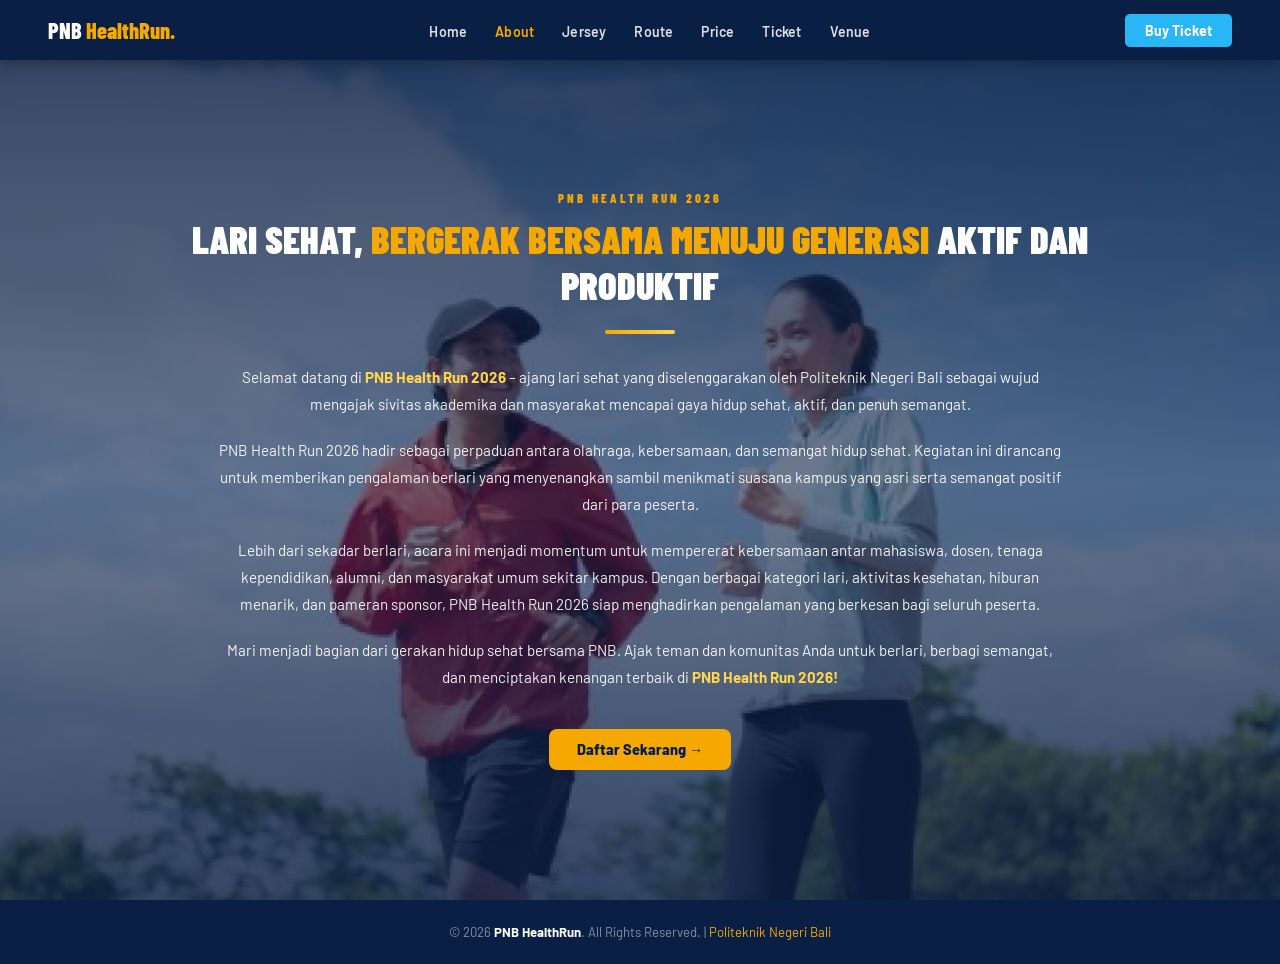
<file: about.html>
<!DOCTYPE html>
<html lang="id">
<head>
  <meta charset="UTF-8"/>
  <meta name="viewport" content="width=device-width, initial-scale=1.0"/>
  <title>PNB HealthRun 2026 – About</title>
  <link href="https://fonts.googleapis.com/css2?family=Barlow+Condensed:ital,wght@0,700;0,800;0,900;1,800;1,900&family=Barlow:wght@400;500;600;700;800&display=swap" rel="stylesheet"/>
  <link rel="stylesheet" href="style.css"/>
  <style>
    body { margin: 0; padding: 0; }

    #about {
      padding-top: 60px !important;
      padding-bottom: 0 !important;
      height: 100vh;
      position: relative;
      display: flex;
      flex-direction: column;
      overflow: hidden;
      margin: 0;
    }

    /* Background foto pelari */
    .about-bg {
      position: relative;
      width: 100%;
      flex: 1;
      display: flex;
      justify-content: center;
      align-items: center;
    }
    .about-bg::before {
      content: '';
      position: absolute;
      inset: 0;
      background: url('about-bg.png') center center / cover no-repeat;
      z-index: 0;
    }
    .about-bg::after {
      content: '';
      position: absolute;
      inset: 0;
      background: linear-gradient(
        180deg,
        rgba(10, 31, 68, .82) 0%,
        rgba(10, 31, 68, .58) 50%,
        rgba(10, 31, 68, .82) 100%
      );
      z-index: 1;
    }

    /* Konten */
    .about-content {
      position: relative;
      z-index: 2;
      max-width: 1100px;
      width: 100%;
      margin: auto;
      padding: 40px;
      display: flex;
      flex-direction: column;
      align-items: center;
      justify-content: center;
      text-align: center;
    }

    /* Label */
    .sec-eyebrow {
      display: block;
      color: var(--gold);
      font-size: .8rem;
      font-weight: 800;
      letter-spacing: 3px;
      text-transform: uppercase;
      margin-bottom: 10px;
    }

    /* Judul */
    .sec-title {
      max-width: 1000px;
      margin: 0;
      color: #fff;
      font-size: clamp(2rem, 3vw, 3rem);
      line-height: 1.2;
      font-weight: 900;
      text-transform: uppercase;
    }
    .sec-title span { color: var(--gold); }

    /* Garis */
    .sec-divider {
      width: 70px;
      height: 4px;
      margin: 22px auto 30px;
      border-radius: 20px;
      background: linear-gradient(90deg, var(--gold), var(--gold2));
    }

    /* Isi paragraf */
    .about-body {
      max-width: 850px;
      margin: auto;
      text-align: center;
    }
    .about-body p {
      color: rgba(255,255,255,.92);
      font-size: .95rem;
      line-height: 1.8;
      margin-bottom: 18px;
    }
    .about-body strong { color: var(--gold2); }

    /* Tombol CTA */
    .about-cta {
      display: inline-flex;
      align-items: center;
      justify-content: center;
      gap: 10px;
      margin-top: 20px;
      background: var(--gold);
      color: var(--navy);
      text-decoration: none;
      padding: 12px 28px;
      border-radius: 8px;
      font-family: 'Barlow', sans-serif;
      font-weight: 800;
      font-size: .9rem;
      transition: background .2s, transform .15s;
    }
    .about-cta:hover {
      background: var(--gold2);
      transform: translateY(-3px);
    }

    /* Responsive */
    @media(max-height: 760px) {
      .about-body p { font-size: .86rem; line-height: 1.6; margin-bottom: 12px; }
      .sec-title { font-size: clamp(1.6rem, 2.6vw, 2.3rem); }
      .about-content { padding: 24px 40px; }
    }

    @media(max-width: 768px) {
      .about-content { padding: 30px 20px; }
      .sec-title { font-size: 2rem; }
      .about-body p { font-size: .9rem; line-height: 1.7; }
      .about-bg::after { background: rgba(10,31,68,.82); }
    }
  </style>
</head>
<body>

<!-- NAVBAR -->
<nav>
  <a href="index.html" class="logo">PNB <span>HealthRun.</span></a>
  <ul class="nav-links">
    <li><a href="index.html">Home</a></li>
    <li><a href="about.html" class="active">About</a></li>
    <li><a href="jersey.html">Jersey</a></li>
    <li><a href="route.html">Route</a></li>
    <li><a href="price.html">Price</a></li>
    <li><a href="ticket.html">Ticket</a></li>
    <li><a href="venue.html">Venue</a></li>
  </ul>
  <a href="ticket.html" class="btn-nav">Buy Ticket</a>
  <button class="ham" onclick="document.getElementById('mob').classList.toggle('open')" aria-label="Menu">
    <span></span><span></span><span></span>
  </button>
</nav>
<div class="mob" id="mob">
  <ul>
    <li><a href="index.html"  onclick="closeMob()">Home</a></li>
    <li><a href="about.html"  onclick="closeMob()">About</a></li>
    <li><a href="jersey.html" onclick="closeMob()">Jersey</a></li>
    <li><a href="route.html"  onclick="closeMob()">Route</a></li>
    <li><a href="price.html"  onclick="closeMob()">Price</a></li>
    <li><a href="ticket.html" onclick="closeMob()">Ticket</a></li>
    <li><a href="venue.html"  onclick="closeMob()">Venue</a></li>
  </ul>
  <a href="ticket.html" class="btn-nav" onclick="closeMob()">Buy Ticket</a>
</div>

<!-- ABOUT -->
<section id="about">
  <div class="about-bg">
    <div class="about-content reveal">

      <span class="sec-eyebrow">PNB HEALTH RUN 2026</span>

      <h2 class="sec-title">
        Lari Sehat,
        <span>Bergerak Bersama Menuju Generasi</span>
        Aktif dan Produktif
      </h2>

      <div class="sec-divider"></div>

      <div class="about-body">
        <p>
          Selamat datang di <strong>PNB Health Run 2026</strong> – ajang lari sehat yang
          diselenggarakan oleh Politeknik Negeri Bali sebagai wujud mengajak
          sivitas akademika dan masyarakat mencapai gaya hidup sehat,
          aktif, dan penuh semangat.
        </p>
        <p>
          PNB Health Run 2026 hadir sebagai perpaduan antara olahraga,
          kebersamaan, dan semangat hidup sehat. Kegiatan ini dirancang
          untuk memberikan pengalaman berlari yang menyenangkan sambil
          menikmati suasana kampus yang asri serta semangat positif
          dari para peserta.
        </p>
        <p>
          Lebih dari sekadar berlari, acara ini menjadi momentum untuk
          mempererat kebersamaan antar mahasiswa, dosen, tenaga
          kependidikan, alumni, dan masyarakat umum sekitar kampus.
          Dengan berbagai kategori lari, aktivitas kesehatan, hiburan
          menarik, dan pameran sponsor, PNB Health Run 2026 siap
          menghadirkan pengalaman yang berkesan bagi seluruh peserta.
        </p>
        <p>
          Mari menjadi bagian dari gerakan hidup sehat bersama PNB.
          Ajak teman dan komunitas Anda untuk berlari, berbagi semangat,
          dan menciptakan kenangan terbaik di
          <strong>PNB Health Run 2026!</strong>
        </p>
      </div>

      <a href="ticket.html" class="about-cta">
        Daftar Sekarang &rarr;
      </a>

    </div>
  </div>
</section>

<!-- FOOTER -->
<footer>
  <p>© 2026 <strong>PNB HealthRun</strong>. All Rights Reserved. |
    <a href="https://www.pnb.ac.id" target="_blank">Politeknik Negeri Bali</a>
  </p>
</footer>

<script>
  function closeMob(){ document.getElementById('mob').classList.remove('open'); }
  window.addEventListener('scroll', () => document.getElementById('mob').classList.remove('open'));
  const obs = new IntersectionObserver(entries => {
    entries.forEach(e => { if(e.isIntersecting){ e.target.classList.add('visible'); obs.unobserve(e.target); } });
  }, { threshold: 0.08 });
  document.querySelectorAll('.reveal').forEach(r => obs.observe(r));
</script>
</body>
</html>
</file>
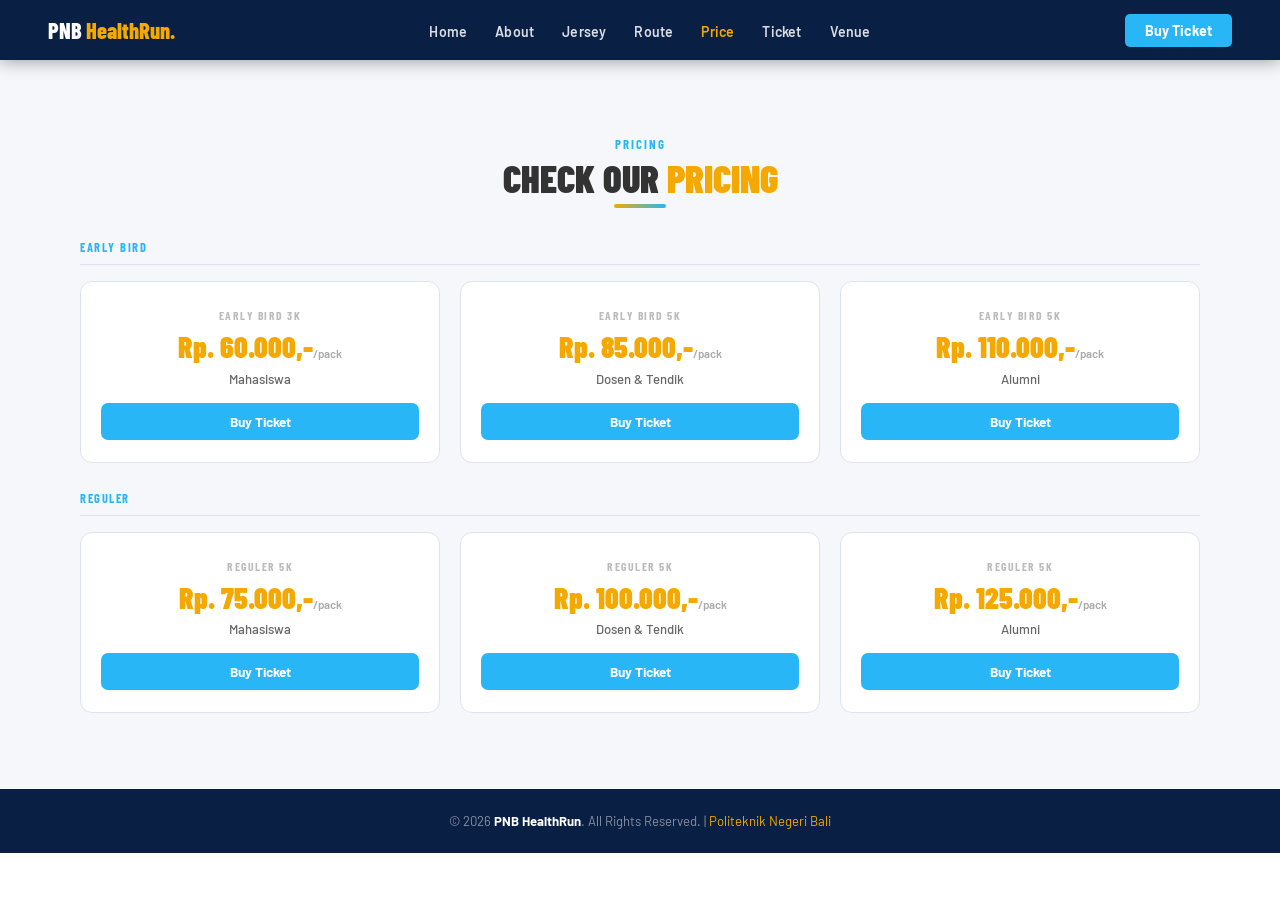
<file: price.html>
<!DOCTYPE html>
<html lang="id">
<head>
  <meta charset="UTF-8"/>
  <meta name="viewport" content="width=device-width, initial-scale=1.0"/>
  <title>PNB HealthRun 2026 – Price</title>
  <link href="https://fonts.googleapis.com/css2?family=Barlow+Condensed:ital,wght@0,700;0,800;0,900;1,800;1,900&family=Barlow:wght@400;600;700;800&display=swap" rel="stylesheet"/>
  <link rel="stylesheet" href="style.css"/>
  <style>
    #price { background: var(--gray); padding-top: 136px; }

    .price-section-label {
      font-family: 'Barlow Condensed', sans-serif;
      font-size: .78rem; font-weight: 700;
      letter-spacing: 1.5px; text-transform: uppercase; color: var(--sky);
      border-bottom: 1px solid #dde3ee; padding-bottom: 10px;
      margin-bottom: 16px; display: block;
    }
    .price-section-label + .price-grid { margin-bottom: 0; }
    .price-section-label:not(:first-of-type) { margin-top: 28px; }

    .price-grid {
      display: grid; grid-template-columns: repeat(3,1fr);
      gap: 20px; margin-bottom: 4px;
    }
    .price-card {
      border-radius: 12px; border: 1.5px solid #dde3ee;
      padding: 26px 20px 22px; text-align: center; background: #fff;
      transition: transform .22s, box-shadow .22s, border-color .22s;
    }
    .price-card:hover {
      transform: translateY(-4px);
      box-shadow: 0 10px 28px rgba(0,0,0,.1);
      border-color: var(--sky);
    }
    .price-card-type {
      font-family: 'Barlow Condensed', sans-serif;
      font-size: .73rem; font-weight: 700;
      letter-spacing: 1.5px; text-transform: uppercase; color: #bbb; margin-bottom: 8px;
    }
    .price-card-num {
      font-family: 'Barlow Condensed', sans-serif;
      font-size: 1.85rem; font-weight: 900; color: var(--gold); line-height: 1.1;
    }
    .price-card-num small {
      font-family: 'Barlow', sans-serif; font-size: .72rem; font-weight: 600; color: #aaa;
    }
    .price-card-target { font-size: .82rem; color: #666; margin: 8px 0 16px; font-weight: 500; }
    .btn-price {
      display: block; background: var(--sky); color: #fff; text-decoration: none;
      padding: 10px; border-radius: 7px;
      font-family: 'Barlow', sans-serif; font-weight: 700; font-size: .85rem;
      text-align: center; transition: background .2s;
    }
    .btn-price:hover { background: #0288d1; }

    @media(max-width:1024px){ .price-grid{ grid-template-columns: 1fr 1fr; } }
    @media(max-width:640px){  .price-grid{ grid-template-columns: 1fr; } }
  </style>
</head>
<body>

<!-- NAVBAR -->
<nav>
  <a href="index.html" class="logo">PNB <span>HealthRun.</span></a>
  <ul class="nav-links">
    <li><a href="index.html">Home</a></li>
    <li><a href="about.html">About</a></li>
    <li><a href="jersey.html">Jersey</a></li>
    <li><a href="route.html">Route</a></li>
    <li><a href="price.html" class="active">Price</a></li>
    <li><a href="ticket.html">Ticket</a></li>
    <li><a href="venue.html">Venue</a></li>
  </ul>
  <a href="ticket.html" class="btn-nav">Buy Ticket</a>
  <button class="ham" onclick="document.getElementById('mob').classList.toggle('open')" aria-label="Menu">
    <span></span><span></span><span></span>
  </button>
</nav>
<div class="mob" id="mob">
  <ul>
    <li><a href="index.html"  onclick="closeMob()">Home</a></li>
    <li><a href="about.html"  onclick="closeMob()">About</a></li>
    <li><a href="jersey.html" onclick="closeMob()">Jersey</a></li>
    <li><a href="route.html"  onclick="closeMob()">Route</a></li>
    <li><a href="price.html"  onclick="closeMob()">Price</a></li>
    <li><a href="ticket.html" onclick="closeMob()">Ticket</a></li>
    <li><a href="venue.html"  onclick="closeMob()">Venue</a></li>
  </ul>
  <a href="ticket.html" class="btn-nav" onclick="closeMob()">Buy Ticket</a>
</div>

<!-- PRICE -->
<section id="price">
  <div class="container reveal">
    <div class="text-center">
      <span class="sec-eyebrow">Pricing</span>
      <h2 class="sec-title">Check Our <span>Pricing</span></h2>
      <div class="sec-divider"></div>
    </div>

    <span class="price-section-label">Early Bird</span>
    <div class="price-grid">
      <div class="price-card">
        <div class="price-card-type">Early Bird 3K</div>
        <div class="price-card-num">Rp. 60.000,-<small>/pack</small></div>
        <div class="price-card-target">Mahasiswa</div>
        <a href="ticket.html" class="btn-price">Buy Ticket</a>
      </div>
      <div class="price-card">
        <div class="price-card-type">Early Bird 5K</div>
        <div class="price-card-num">Rp. 85.000,-<small>/pack</small></div>
        <div class="price-card-target">Dosen &amp; Tendik</div>
        <a href="ticket.html" class="btn-price">Buy Ticket</a>
      </div>
      <div class="price-card">
        <div class="price-card-type">Early Bird 5K</div>
        <div class="price-card-num">Rp. 110.000,-<small>/pack</small></div>
        <div class="price-card-target">Alumni</div>
        <a href="ticket.html" class="btn-price">Buy Ticket</a>
      </div>
    </div>

    <span class="price-section-label">Reguler</span>
    <div class="price-grid">
      <div class="price-card">
        <div class="price-card-type">Reguler 5K</div>
        <div class="price-card-num">Rp. 75.000,-<small>/pack</small></div>
        <div class="price-card-target">Mahasiswa</div>
        <a href="ticket.html" class="btn-price">Buy Ticket</a>
      </div>
      <div class="price-card">
        <div class="price-card-type">Reguler 5K</div>
        <div class="price-card-num">Rp. 100.000,-<small>/pack</small></div>
        <div class="price-card-target">Dosen &amp; Tendik</div>
        <a href="ticket.html" class="btn-price">Buy Ticket</a>
      </div>
      <div class="price-card">
        <div class="price-card-type">Reguler 5K</div>
        <div class="price-card-num">Rp. 125.000,-<small>/pack</small></div>
        <div class="price-card-target">Alumni</div>
        <a href="ticket.html" class="btn-price">Buy Ticket</a>
      </div>
    </div>
  </div>
</section>

<!-- FOOTER -->
<footer>
  <p>© 2026 <strong>PNB HealthRun</strong>. All Rights Reserved. |
    <a href="https://www.pnb.ac.id" target="_blank">Politeknik Negeri Bali</a>
  </p>
</footer>

<script>
  function closeMob(){ document.getElementById('mob').classList.remove('open'); }
  window.addEventListener('scroll', () => document.getElementById('mob').classList.remove('open'));
  const obs = new IntersectionObserver(entries => {
    entries.forEach(e => { if(e.isIntersecting){ e.target.classList.add('visible'); obs.unobserve(e.target); } });
  }, { threshold: 0.12 });
  document.querySelectorAll('.reveal').forEach(r => obs.observe(r));
</script>
</body>
</html>
</file>
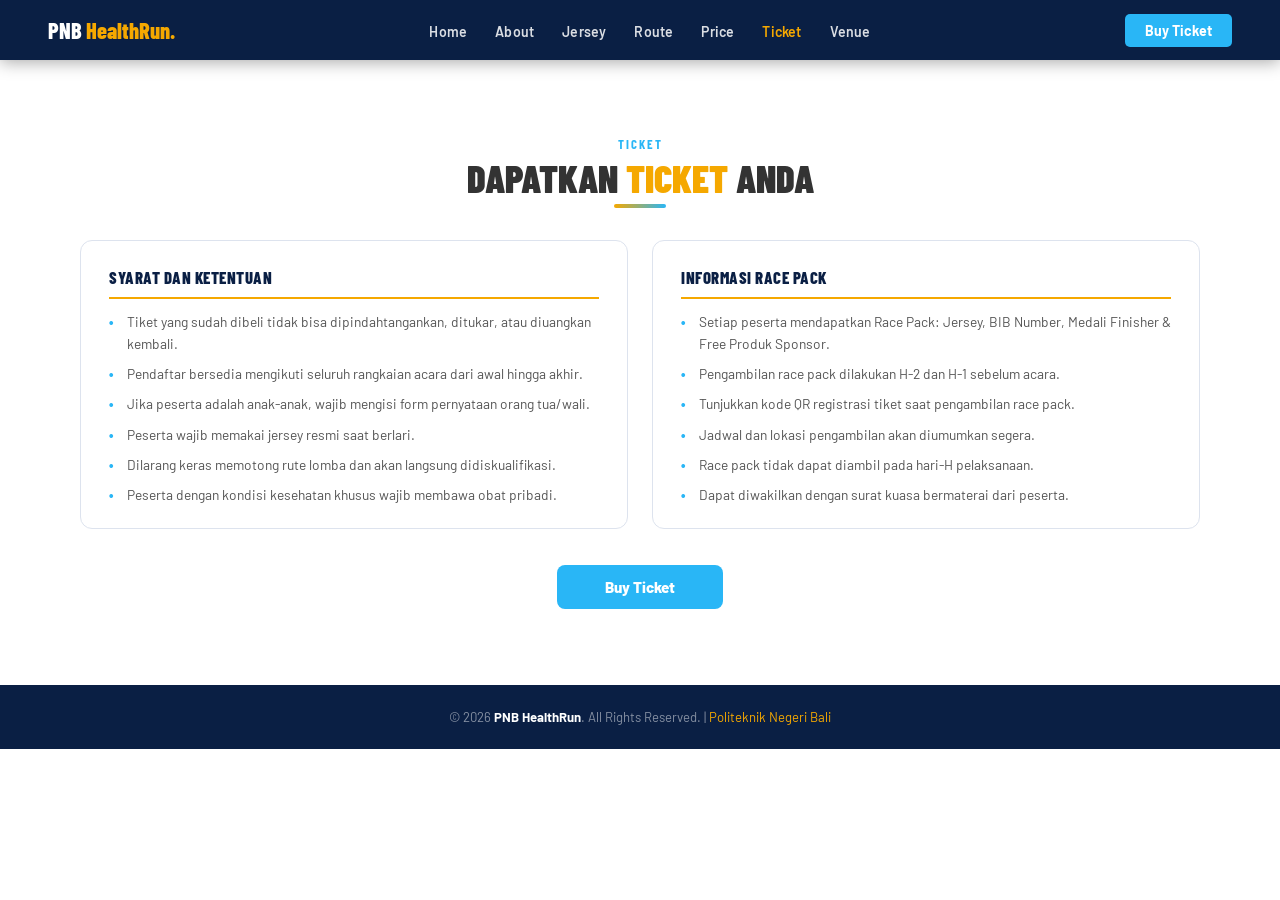
<file: ticket.html>
<!DOCTYPE html>
<html lang="id">
<head>
  <meta charset="UTF-8"/>
  <meta name="viewport" content="width=device-width, initial-scale=1.0"/>
  <title>PNB HealthRun 2026 – Ticket</title>
  <link href="https://fonts.googleapis.com/css2?family=Barlow+Condensed:ital,wght@0,700;0,800;0,900;1,800;1,900&family=Barlow:wght@400;600;700;800&display=swap" rel="stylesheet"/>
  <link rel="stylesheet" href="style.css"/>
  <style>
    #ticket { background: #fff; padding-top: 136px; }

    .ticket-wrap {
      display: grid; grid-template-columns: 1fr 1fr;
      gap: 24px; margin-top: 8px;
    }
    .ticket-box {
      background: #fff; border: 1.5px solid #dde3ee;
      border-radius: 12px; padding: 26px 28px 22px;
    }
    .ticket-box h3 {
      font-family: 'Barlow Condensed', sans-serif;
      font-size: 1.05rem; font-weight: 800; color: var(--navy);
      text-transform: uppercase; letter-spacing: .5px;
      margin-bottom: 12px; padding-bottom: 10px;
      border-bottom: 2px solid var(--gold);
    }
    .ticket-box ul { list-style: none; display: flex; flex-direction: column; gap: 9px; }
    .ticket-box ul li {
      font-size: .86rem; color: #555; line-height: 1.55;
      padding-left: 18px; position: relative;
    }
    .ticket-box ul li::before {
      content: '•'; position: absolute; left: 0;
      color: var(--sky); font-weight: 900;
    }

    .ticket-cta { text-align: center; margin-top: 36px; }
    .btn-buy {
      display: inline-block; background: var(--sky); color: #fff;
      text-decoration: none; padding: 13px 48px; border-radius: 8px;
      font-family: 'Barlow', sans-serif; font-weight: 800; font-size: .95rem;
      transition: background .2s, transform .15s;
    }
    .btn-buy:hover { background: #0288d1; transform: translateY(-2px); }

    @media(max-width:640px){ .ticket-wrap{ grid-template-columns: 1fr; } }
  </style>
</head>
<body>

<!-- NAVBAR -->
<nav>
  <a href="index.html" class="logo">PNB <span>HealthRun.</span></a>
  <ul class="nav-links">
    <li><a href="index.html">Home</a></li>
    <li><a href="about.html">About</a></li>
    <li><a href="jersey.html">Jersey</a></li>
    <li><a href="route.html">Route</a></li>
    <li><a href="price.html">Price</a></li>
    <li><a href="ticket.html" class="active">Ticket</a></li>
    <li><a href="venue.html">Venue</a></li>
  </ul>
  <a href="ticket.html" class="btn-nav">Buy Ticket</a>
  <button class="ham" onclick="document.getElementById('mob').classList.toggle('open')" aria-label="Menu">
    <span></span><span></span><span></span>
  </button>
</nav>
<div class="mob" id="mob">
  <ul>
    <li><a href="index.html"  onclick="closeMob()">Home</a></li>
    <li><a href="about.html"  onclick="closeMob()">About</a></li>
    <li><a href="jersey.html" onclick="closeMob()">Jersey</a></li>
    <li><a href="route.html"  onclick="closeMob()">Route</a></li>
    <li><a href="price.html"  onclick="closeMob()">Price</a></li>
    <li><a href="ticket.html" onclick="closeMob()">Ticket</a></li>
    <li><a href="venue.html"  onclick="closeMob()">Venue</a></li>
  </ul>
  <a href="ticket.html" class="btn-nav" onclick="closeMob()">Buy Ticket</a>
</div>

<!-- TICKET -->
<section id="ticket">
  <div class="container reveal">
    <div class="text-center">
      <span class="sec-eyebrow">Ticket</span>
      <h2 class="sec-title">Dapatkan <span>Ticket</span> anda</h2>
      <div class="sec-divider"></div>
    </div>
    <div class="ticket-wrap">
      <div class="ticket-box">
        <h3>Syarat dan Ketentuan</h3>
        <ul>
          <li>Tiket yang sudah dibeli tidak bisa dipindahtangankan, ditukar, atau diuangkan kembali.</li>
          <li>Pendaftar bersedia mengikuti seluruh rangkaian acara dari awal hingga akhir.</li>
          <li>Jika peserta adalah anak-anak, wajib mengisi form pernyataan orang tua/wali.</li>
          <li>Peserta wajib memakai jersey resmi saat berlari.</li>
          <li>Dilarang keras memotong rute lomba dan akan langsung didiskualifikasi.</li>
          <li>Peserta dengan kondisi kesehatan khusus wajib membawa obat pribadi.</li>
        </ul>
      </div>
      <div class="ticket-box">
        <h3>Informasi Race Pack</h3>
        <ul>
          <li>Setiap peserta mendapatkan Race Pack: Jersey, BIB Number, Medali Finisher &amp; Free Produk Sponsor.</li>
          <li>Pengambilan race pack dilakukan H-2 dan H-1 sebelum acara.</li>
          <li>Tunjukkan kode QR registrasi tiket saat pengambilan race pack.</li>
          <li>Jadwal dan lokasi pengambilan akan diumumkan segera.</li>
          <li>Race pack tidak dapat diambil pada hari-H pelaksanaan.</li>
          <li>Dapat diwakilkan dengan surat kuasa bermaterai dari peserta.</li>
        </ul>
      </div>
    </div>
    <div class="ticket-cta">
      <a href="https://www.pnb.ac.id/healthrun2026" target="_blank" class="btn-buy">Buy Ticket</a>
    </div>
  </div>
</section>

<!-- FOOTER -->
<footer>
  <p>© 2026 <strong>PNB HealthRun</strong>. All Rights Reserved. |
    <a href="https://www.pnb.ac.id" target="_blank">Politeknik Negeri Bali</a>
  </p>
</footer>

<script>
  function closeMob(){ document.getElementById('mob').classList.remove('open'); }
  window.addEventListener('scroll', () => document.getElementById('mob').classList.remove('open'));
  const obs = new IntersectionObserver(entries => {
    entries.forEach(e => { if(e.isIntersecting){ e.target.classList.add('visible'); obs.unobserve(e.target); } });
  }, { threshold: 0.12 });
  document.querySelectorAll('.reveal').forEach(r => obs.observe(r));
</script>
</body>
</html>
</file>
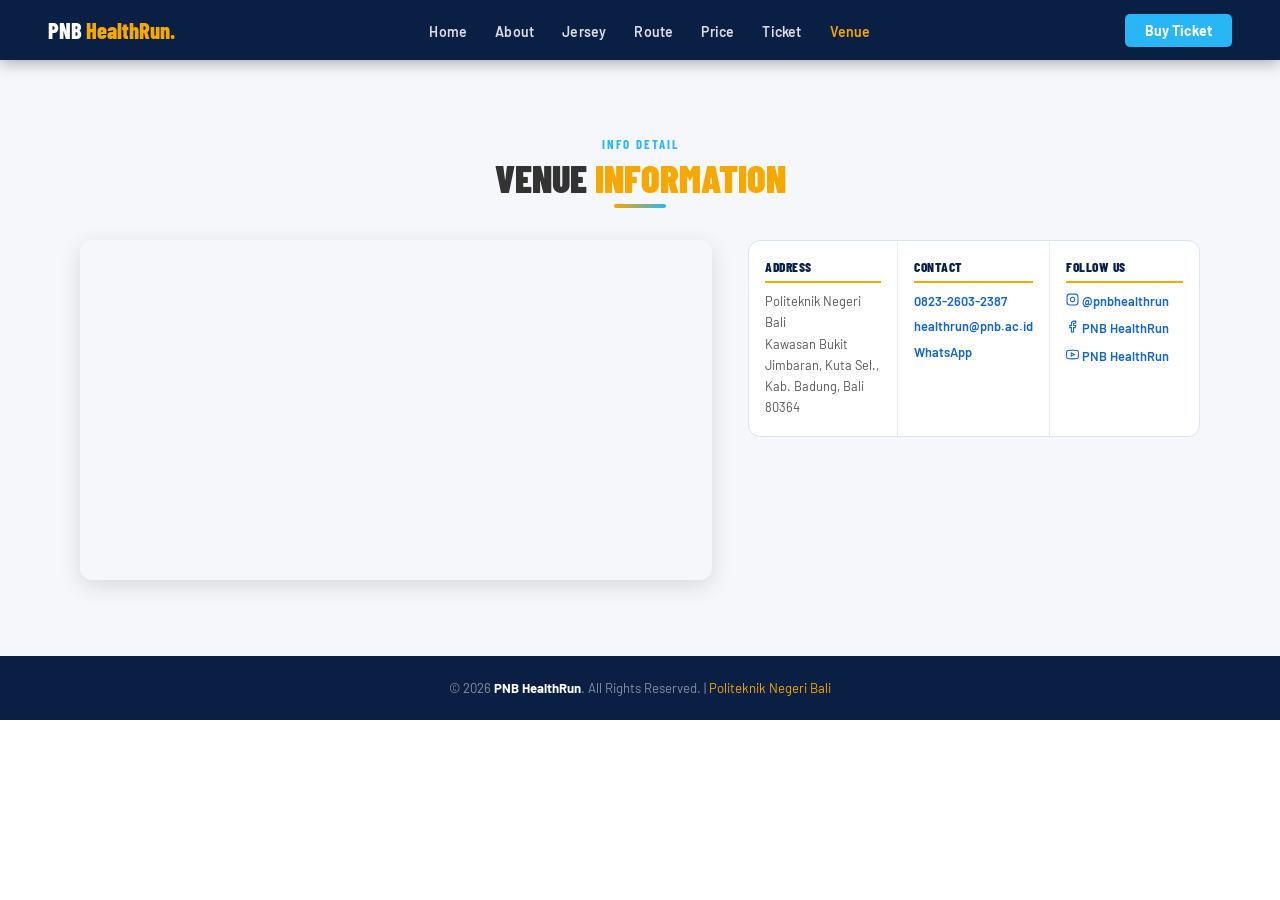
<file: venue.html>
<!DOCTYPE html>
<html lang="id">
<head>
  <meta charset="UTF-8"/>
  <meta name="viewport" content="width=device-width, initial-scale=1.0"/>
  <title>PNB HealthRun 2026 – Venue</title>
  <link href="https://fonts.googleapis.com/css2?family=Barlow+Condensed:ital,wght@0,700;0,800;0,900;1,800;1,900&family=Barlow:wght@400;600;700;800&display=swap" rel="stylesheet"/>
  <link rel="stylesheet" href="style.css"/>
  <style>
    #venue { background: var(--gray); padding-top: 136px; }

    .venue-grid {
      display: grid; grid-template-columns: 1.4fr 1fr;
      gap: 36px; align-items: start; margin-top: 8px;
    }
    .venue-map-box {
      border-radius: 12px; overflow: hidden;
      box-shadow: 0 6px 22px rgba(0,0,0,.12);
    }
    .venue-map-box iframe { width: 100%; height: 340px; border: none; display: block; }

    .venue-info-grid {
      display: grid; grid-template-columns: 1fr 1fr 1fr;
      border: 1.5px solid #dde3ee; border-radius: 12px;
      overflow: hidden; background: #fff;
    }
    .venue-col { padding: 18px 16px; border-right: 1px solid #e8ecf4; }
    .venue-col:last-child { border-right: none; }
    .venue-col h4 {
      font-family: 'Barlow Condensed', sans-serif;
      font-size: .84rem; font-weight: 800; color: var(--navy);
      text-transform: uppercase; letter-spacing: .5px;
      margin-bottom: 8px; padding-bottom: 6px;
      border-bottom: 2px solid var(--gold);
    }
    .venue-col p, .venue-col a {
      font-size: .8rem; color: #555; line-height: 1.65; display: block; text-decoration: none;
    }
    .venue-col a { color: var(--blue); font-weight: 600; }
    .venue-col a:hover { color: var(--gold); }

    .soc-links { display: flex; flex-direction: column; gap: 6px; margin-top: 2px; }
    .soc-link {
      display: flex; align-items: center; gap: 7px;
      font-size: .8rem; color: var(--blue); text-decoration: none;
      font-weight: 600; transition: color .2s;
    }
    .soc-link:hover { color: var(--gold); }

    @media(max-width:1024px){ .venue-grid{ grid-template-columns: 1fr; } }
    @media(max-width:640px){
      .venue-info-grid{ grid-template-columns: 1fr; }
      .venue-col{ border-right: none; border-bottom: 1px solid #e8ecf4; }
      .venue-col:last-child{ border-bottom: none; }
    }
  </style>
</head>
<body>

<!-- NAVBAR -->
<nav>
  <a href="index.html" class="logo">PNB <span>HealthRun.</span></a>
  <ul class="nav-links">
    <li><a href="index.html">Home</a></li>
    <li><a href="about.html">About</a></li>
    <li><a href="jersey.html">Jersey</a></li>
    <li><a href="route.html">Route</a></li>
    <li><a href="price.html">Price</a></li>
    <li><a href="ticket.html">Ticket</a></li>
    <li><a href="venue.html" class="active">Venue</a></li>
  </ul>
  <a href="ticket.html" class="btn-nav">Buy Ticket</a>
  <button class="ham" onclick="document.getElementById('mob').classList.toggle('open')" aria-label="Menu">
    <span></span><span></span><span></span>
  </button>
</nav>
<div class="mob" id="mob">
  <ul>
    <li><a href="index.html"  onclick="closeMob()">Home</a></li>
    <li><a href="about.html"  onclick="closeMob()">About</a></li>
    <li><a href="jersey.html" onclick="closeMob()">Jersey</a></li>
    <li><a href="route.html"  onclick="closeMob()">Route</a></li>
    <li><a href="price.html"  onclick="closeMob()">Price</a></li>
    <li><a href="ticket.html" onclick="closeMob()">Ticket</a></li>
    <li><a href="venue.html"  onclick="closeMob()">Venue</a></li>
  </ul>
  <a href="ticket.html" class="btn-nav" onclick="closeMob()">Buy Ticket</a>
</div>

<!-- VENUE -->
<section id="venue">
  <div class="container reveal">
    <div class="text-center">
      <span class="sec-eyebrow">Info Detail</span>
      <h2 class="sec-title">Venue <span>Information</span></h2>
      <div class="sec-divider"></div>
    </div>
    <div class="venue-grid">
      <div class="venue-map-box">
        <iframe
          src="https://www.google.com/maps/embed?pb=!1m18!1m12!1m3!1d3942.865627039915!2d115.15991207359943!3d-8.798692689953!2m3!1f0!2f0!3f0!3m2!1i1024!2i768!4f13.1!3m3!1m2!1s0x2dd244c13ee9d753%3A0x6c05042449b50f81!2sPoliteknik%20Negeri%20Bali!5e0!3m2!1sid!2sid!4v1782810416026!5m2!1sid!2sid"
          allowfullscreen="" loading="lazy" referrerpolicy="strict-origin-when-cross-origin" title="Peta Venue">
        </iframe>
      </div>
      <div>
        <div class="venue-info-grid">
          <div class="venue-col">
            <h4>Address</h4>
            <p>Politeknik Negeri Bali</p>
            <p>Kawasan Bukit Jimbaran, Kuta Sel., Kab. Badung, Bali 80364</p>
          </div>
          <div class="venue-col">
            <h4>Contact</h4>
            <a href="tel:+6282326032387">0823-2603-2387</a>
            <a href="mailto:healthrun@pnb.ac.id" style="margin-top:4px">healthrun@pnb.ac.id</a>
            <a href="https://wa.me/6282326032387" target="_blank" style="margin-top:4px">WhatsApp</a>
          </div>
          <div class="venue-col">
            <h4>Follow Us</h4>
            <div class="soc-links">
              <a href="https://instagram.com/pnbhealthrun" target="_blank" class="soc-link">
                <svg width="13" height="13" viewBox="0 0 24 24" fill="none" stroke="currentColor" stroke-width="2"><rect x="2" y="2" width="20" height="20" rx="5"/><path d="M16 11.37A4 4 0 1 1 12.63 8 4 4 0 0 1 16 11.37z"/><line x1="17.5" y1="6.5" x2="17.51" y2="6.5"/></svg>
                @pnbhealthrun
              </a>
              <a href="#" target="_blank" class="soc-link">
                <svg width="13" height="13" viewBox="0 0 24 24" fill="none" stroke="currentColor" stroke-width="2"><path d="M18 2h-3a5 5 0 0 0-5 5v3H7v4h3v8h4v-8h3l1-4h-4V7a1 1 0 0 1 1-1h3z"/></svg>
                PNB HealthRun
              </a>
              <a href="#" target="_blank" class="soc-link">
                <svg width="13" height="13" viewBox="0 0 24 24" fill="none" stroke="currentColor" stroke-width="2"><path d="M22.54 6.42a2.78 2.78 0 0 0-1.95-1.96C18.88 4 12 4 12 4s-6.88 0-8.59.46a2.78 2.78 0 0 0-1.95 1.96A29 29 0 0 0 1 12a29 29 0 0 0 .46 5.58 2.78 2.78 0 0 0 1.95 1.96C5.12 20 12 20 12 20s6.88 0 8.59-.46a2.78 2.78 0 0 0 1.95-1.96A29 29 0 0 0 23 12a29 29 0 0 0-.46-5.58z"/><polygon points="9.75 15.02 15.5 12 9.75 8.98 9.75 15.02"/></svg>
                PNB HealthRun
              </a>
            </div>
          </div>
        </div>
      </div>
    </div>
  </div>
</section>

<!-- FOOTER -->
<footer>
  <p>© 2026 <strong>PNB HealthRun</strong>. All Rights Reserved. |
    <a href="https://www.pnb.ac.id" target="_blank">Politeknik Negeri Bali</a>
  </p>
</footer>

<script>
  function closeMob(){ document.getElementById('mob').classList.remove('open'); }
  window.addEventListener('scroll', () => document.getElementById('mob').classList.remove('open'));
  const obs = new IntersectionObserver(entries => {
    entries.forEach(e => { if(e.isIntersecting){ e.target.classList.add('visible'); obs.unobserve(e.target); } });
  }, { threshold: 0.12 });
  document.querySelectorAll('.reveal').forEach(r => obs.observe(r));
</script>
</body>
</html>
</file>
<file: style.css>
/* ═══════════════════════════════════════
   PNB HealthRun 2026 — Global Styles
   ═══════════════════════════════════════ */

*,*::before,*::after{box-sizing:border-box;margin:0;padding:0}

:root{
  --navy:   #0a1f44;
  --navy2:  #0d2c5e;
  --blue:   #1565c0;
  --sky:    #29b6f6;
  --gold:   #f5a800;
  --gold2:  #ffd54f;
  --white:  #ffffff;
  --gray:   #f5f7fa;
}

html { scroll-behavior: smooth; }
body {
  font-family: 'Barlow', sans-serif;
  color: #333;
  background: #fff;
  overflow-x: hidden;
}

/* ── NAVBAR ── */
nav {
  position: fixed; top: 0; left: 0; right: 0; z-index: 200;
  background: var(--navy);
  height: 60px;
  display: flex; align-items: center; justify-content: space-between;
  padding: 0 48px;
  box-shadow: 0 2px 16px rgba(0,0,0,.35);
}
.logo {
  font-family: 'Barlow Condensed', sans-serif;
  font-size: 1.4rem; font-weight: 800;
  color: #fff; text-decoration: none;
}
.logo span { color: var(--gold); }

.nav-links {
  display: flex; align-items: center; gap: 28px; list-style: none;
}
.nav-links a {
  color: rgba(255,255,255,.85); text-decoration: none;
  font-size: .88rem; font-weight: 600; letter-spacing: .2px;
  transition: color .2s;
}
.nav-links a:hover,
.nav-links a.active { color: var(--gold); }

.btn-nav {
  background: var(--sky); color: #fff; border: none;
  border-radius: 5px; padding: 8px 20px;
  font-family: 'Barlow', sans-serif; font-weight: 700; font-size: .88rem;
  cursor: pointer; text-decoration: none;
  transition: background .2s; white-space: nowrap;
}
.btn-nav:hover { background: #0288d1; }

/* Hamburger */
.ham {
  display: none; flex-direction: column; gap: 5px;
  background: none; border: none; cursor: pointer; padding: 4px;
}
.ham span { display: block; width: 22px; height: 2px; background: #fff; border-radius: 2px; }

/* Mobile menu */
.mob {
  display: none; position: fixed; top: 60px; left: 0; right: 0;
  background: var(--navy); padding: 16px 24px 20px; z-index: 199;
  border-top: 1px solid rgba(255,255,255,.1);
}
.mob.open { display: block; }
.mob ul { list-style: none; display: flex; flex-direction: column; gap: 14px; margin-bottom: 16px; }
.mob ul a { color: #fff; text-decoration: none; font-size: .95rem; font-weight: 600; }
.mob .btn-nav { display: block; text-align: center; }

/* ── SECTION BASE ── */
section { padding: 76px 0; }
.container { max-width: 1200px; margin: 0 auto; padding: 0 40px; }

.sec-eyebrow {
  font-family: 'Barlow Condensed', sans-serif;
  font-size: .8rem; font-weight: 700; letter-spacing: 2px;
  text-transform: uppercase; color: var(--sky);
  margin-bottom: 6px; display: block;
}
.sec-title {
  font-family: 'Barlow Condensed', sans-serif;
  font-size: clamp(1.8rem, 3vw, 2.5rem);
  font-weight: 900; text-transform: uppercase;
  line-height: 1.05; margin-bottom: 6px;
}
.sec-title span { color: var(--gold); }
.sec-divider {
  width: 52px; height: 4px;
  background: linear-gradient(90deg, var(--gold), var(--sky));
  border-radius: 2px; margin-bottom: 32px;
}
.text-center { text-align: center; }
.text-center .sec-divider { margin-left: auto; margin-right: auto; }

/* ── FOOTER ── */
footer {
  background: var(--navy); padding: 24px 40px;
  text-align: center; color: rgba(255,255,255,.5); font-size: .82rem;
}
footer strong { color: #fff; }
footer a { color: var(--gold); text-decoration: none; }

/* ── SCROLL REVEAL ── */
.reveal {
  opacity: 0; transform: translateY(30px);
  transition: opacity .6s ease, transform .6s ease;
}
.reveal.visible { opacity: 1; transform: translateY(0); }

/* ── RESPONSIVE NAV ── */
@media(max-width:1024px){
  nav { padding: 0 20px; }
  .nav-links, .btn-nav { display: none; }
  .ham { display: flex; }
  .container { padding: 0 24px; }
}
@media(max-width:640px){
  section { padding: 52px 0; }
  .container { padding: 0 18px; }
}
</file>
